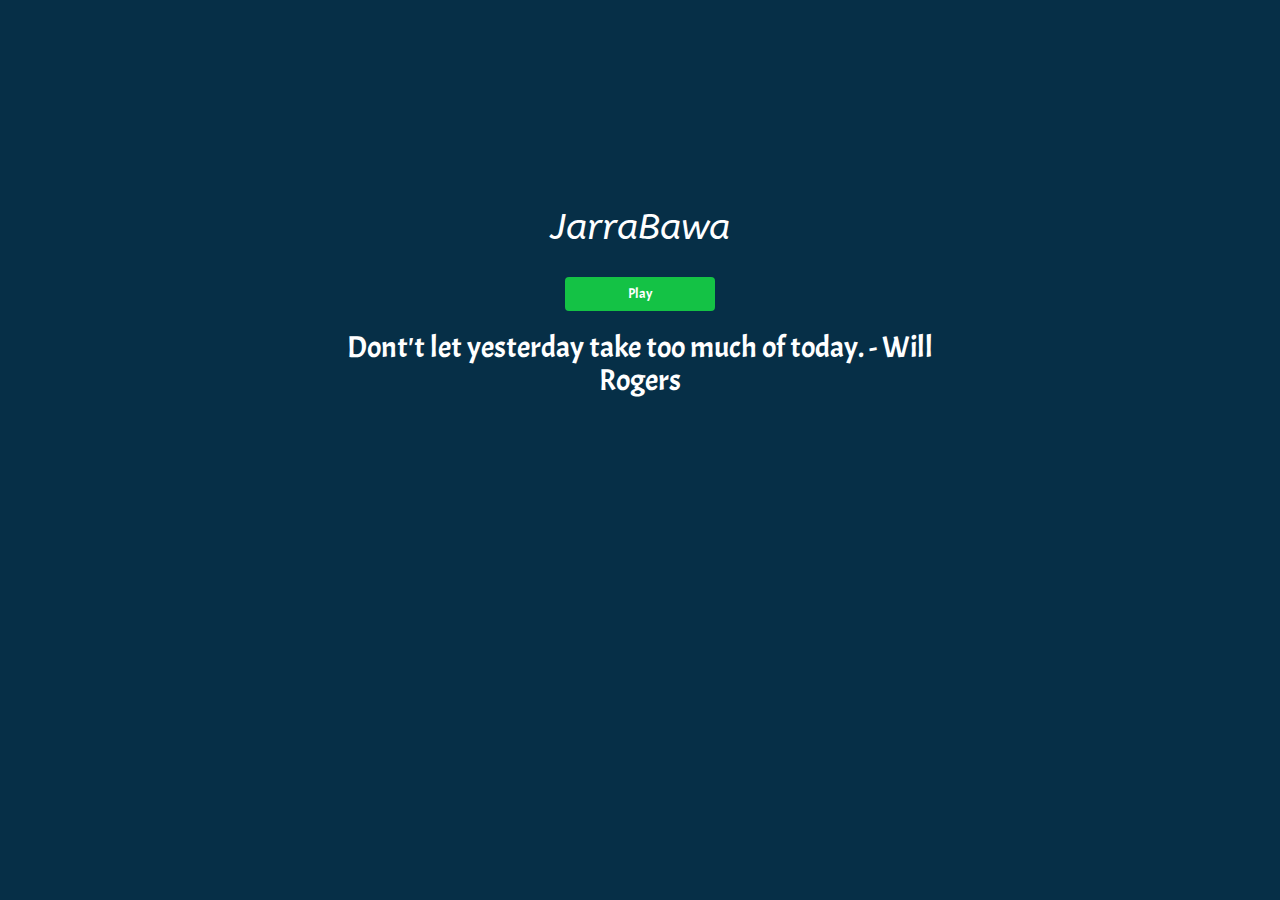
<file: index.html>
<!DOCTYPE html>
<html lang="en">
<head>
    <meta charset="UTF-8">
    <meta name="viewport" content="width=device-width, initial-scale=1.0">
    <meta http-equiv="X-UA-Compatible" content="ie=edge">
    <title>JarraBawa</title>
    <link rel="stylesheet" href="css/style.css">
    <link rel="stylesheet" href="bootstrap/css/bootstrap.min.css">

</head>
<body>
    <div class="container-fluid">
        <div id="home">
        <h1 style="font-family: abeezeeitalic;">JarraBawa</h1>
        <a href="pages/quiz.html" class="btn" role="button">Play</a></br>
        <h2 id="quotes"></h2>
        </div>
    </div>
    <script>
        const display = document.getElementById("quotes");
        var quotes = [
            "We may encounter many defeats but we must not be defeated." + " " + "- Maya Angelou",
            "A man who dares to waste one hour of time has not discovered the value of life." + " "  + "- Charles Darwin",
            "Dont\'t let yesterday take too much of today." + " " + "- Will Rogers",
            "People Who Are Crazy Enough To Think They Can Change The World, Are The Ones Who Do" + " " + "- Rob Siltanen"
        ];
        var randomNum = Math.floor(Math.random() * quotes.length);
        display.innerText = quotes[randomNum];
    </script>
</body>
</html>
</file>
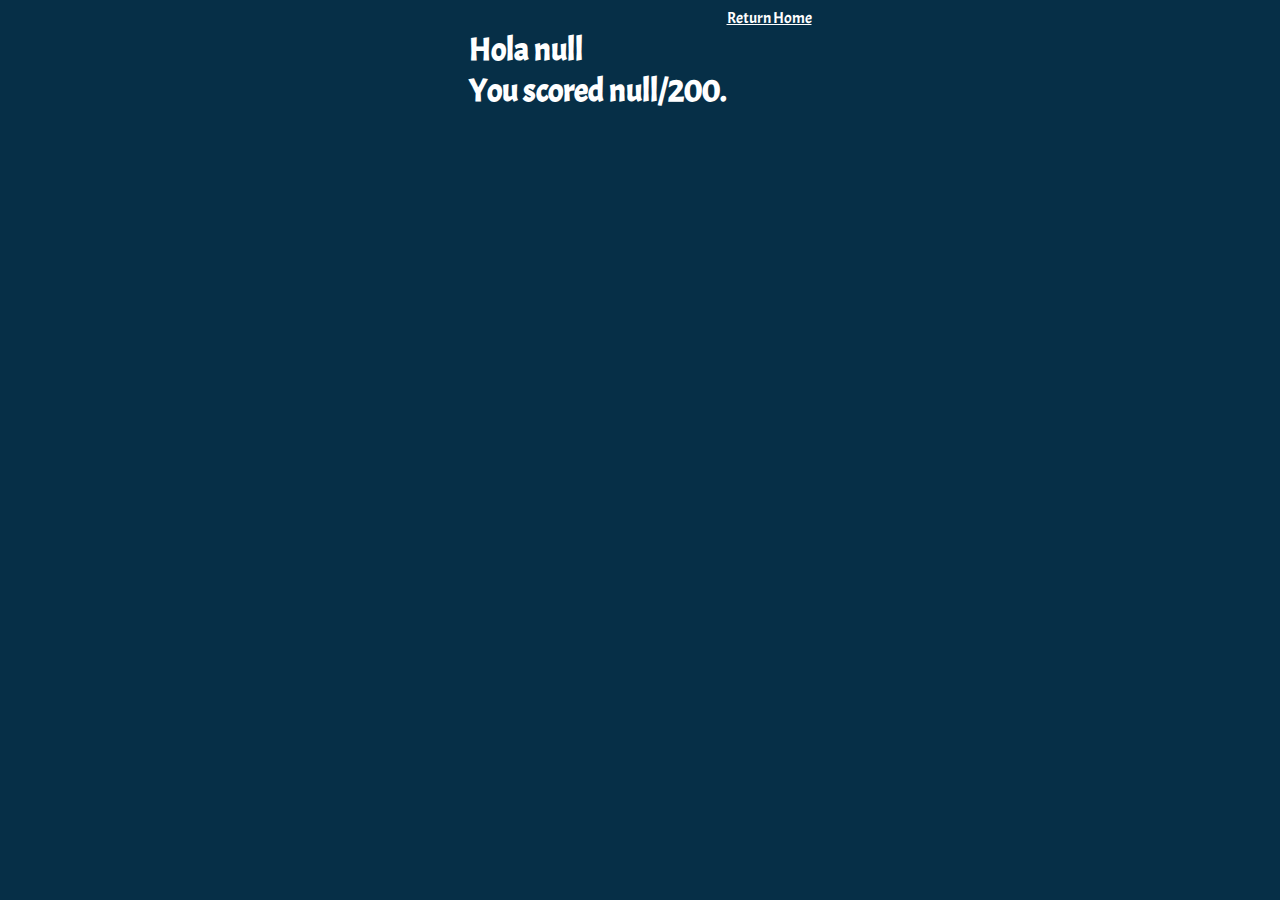
<file: pages/endgame.html>
<!DOCTYPE html>
<html lang="en">
  <head>
    <meta charset="UTF-8" />
    <meta name="viewport" content="width=device-width, initial-scale=1.0" />
    <meta http-equiv="X-UA-Compatible" content="ie=edge" />
    <title>Endgame</title>
    <link rel="stylesheet" href="../css/quiz.css" />
    <link rel="stylesheet" href="../css/style.css" />
  </head>
  <body>
    <div class="container-fluid">
      <h1 id="displayScore"></h1>
      <a href="../index.html">Return Home</a>
    </div>
    <script>
        const finalScore = localStorage.getItem("finalScore");
        const userName = localStorage.getItem("USER");
        const displayScore = document.getElementById("displayScore");
        displayScore.innerHTML = "Hola" + " " + userName + "</br>" + "You scored" + " " + finalScore + "/200.";
    </script>
  </body>
</html>
</file>
<file: css/style.css>
* {
    background-color: #062f47;
    color: white;
    font-family: Acme;
}


/**Fonts**/

@font-face {
    font-family: abeezee;
    src: url(../fonts/ABeeZee-Regular.otf)
}

@font-face {
    font-family: abeezeeitalic;
    src: url(../fonts/ABeeZee-Italic.otf)
}

@font-face {
    font-family: Acme;
    src: url(../fonts/Acme-Regular.ttf)
}

/****/

.container-fluid {
    display: flex;
    justify-content: center;
}

#home {
    width: 50vw;
    height: 40vh;
    margin-top: 15%;
    text-align: center;
}

.btn {
    background-color: #14c245;
    margin-top: 20px;
    color: white;
    width: 150px;
}

.btn:hover {
    background-color: white;
    color: #14c245;
}
</file>
<file: css/quiz.css>
* {
    background-color: #062f47;
    color: white;
    font-family: Acme;
}


/**Fonts**/

@font-face {
    font-family: abeezee;
    src: url(../fonts/ABeeZee-Regular.otf)
}

@font-face {
    font-family: abeezeeitalic;
    src: url(../fonts/ABeeZee-Italic.otf)
}

@font-face {
    font-family: Acme;
    src: url(../fonts/Acme-Regular.ttf)
}

/****/

.container {
    display: flex;
    padding: 10px;
}

#game {
    max-width: 90vw;
    height: 20vh;
    margin-top: 10%;
    margin-bottom: 0px;
    justify-content: center;
    flex-direction: column;
    font-size: 25px;
}

.choice-container {
    display: flex;
    margin-bottom: 10px;
    height: 50px;
    width: 100%;
    border: 1px solid rgb(86, 165, 235, 0.25);
    background-color: white;
}

.choice-container:hover {
    cursor: pointer;
    box-shadow: 2px 2px lightgrey;
}

.choice-num {
    padding:  24px 20px;
    background-color: #14c245;
}

.choice-text {
    padding: 15px;
    background-color: white;
    color: #062f47;
    font-size: 15px;
    width: 100%;
}

.correct {
    background-color: #28a745;
}
  
.incorrect {
    background-color: #dc3545;
}


/*Media Queries*/




/* HUD */

#hud {
    display: flex;
    justify-content: space-between;
}
  
.hud-prefix {
    text-align: center;
    font-size: 2rem;
}
  
.hud-main-text {
    text-align: center;
}
  
#progressBar {
    width: 20rem;
    height: 4rem;
    border: 0.3rem solid #56a5eb;
    margin-top: 1.5rem;
}
  
#progressBarFull {
    height: 3.4rem;
    background-color: #56a5eb;
    width: 0%;
}
</file>
